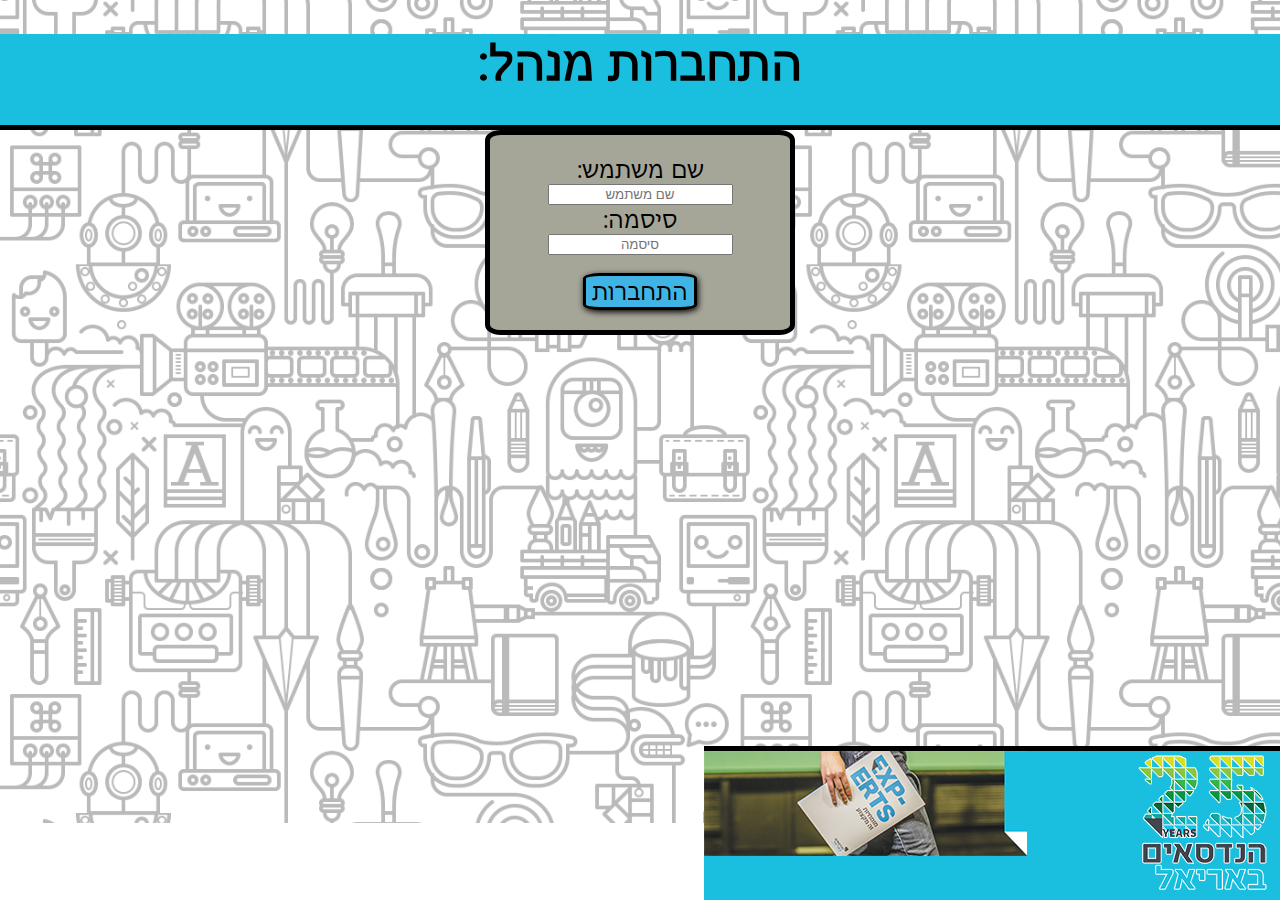
<file: index.html>
<!DOCTYPE html>
<html>
<head>
    <meta charset="UTF-8">
    <link rel="stylesheet" href="https://maxcdn.bootstrapcdn.com/bootstrap/3.3.6/css/bootstrap.min.css"
          integrity="sha384-1q8mTJOASx8j1Au+a5WDVnPi2lkFfwwEAa8hDDdjZlpLegxhjVME1fgjWPGmkzs7" crossorigin="anonymous">
    <link rel="stylesheet" type="text/css" href="css/admin_login.css"/>
    <script src="https://ajax.googleapis.com/ajax/libs/jquery/1.12.2/jquery.min.js"></script>
    <script src="js/admin_login.js"></script>
    <title>התחברות מנהל</title>
</head>
<body>
<header id="headerTop">
    <div class="container-fluid">
        <h1 id="topTxt">התחברות מנהל:</h1>
    </div>
</header>
<div id="centerBox" class="First container-fluid">
    <div class="main">
        <form class="formStyle">
            <span class="centerBoxTxt">שם משתמש:</span><br>
            <input id="username" type="text" placeholder="שם משתמש"><br>
            <span class="centerBoxTxt">סיסמה:</span><br>
            <input id="password" type="password" placeholder="סיסמה"><br><br>
            <input id="button" class="centerBoxTxt" type="button" value="התחברות">
        </form>
    </div>
</div>


<footer class="container-fluid bottom">
        <div class="row footer">
            <img src="css/images/BottomLogo.png" class="float-left">
            <img src="css/images/ProjectLogo.png" class="float-right">
            <div class="arrow-right container-fluid col-md-1 hide">
            </div>
        </div>
</footer>
</body>
</html>
</file>
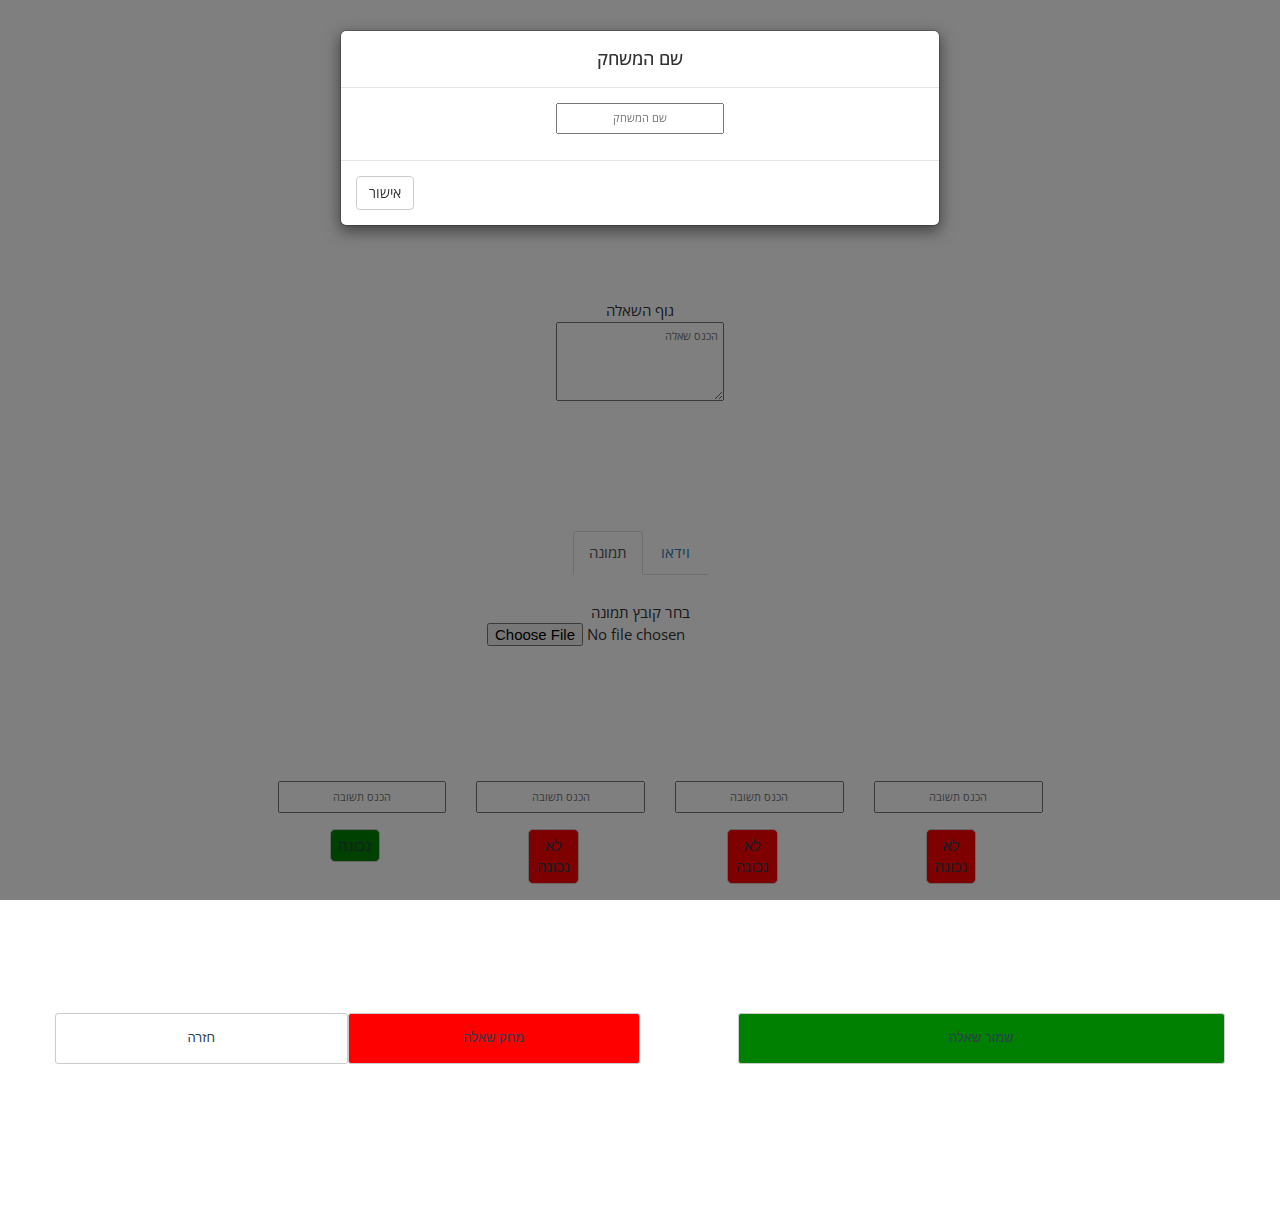
<file: create_game.html>
<!DOCTYPE html>
<html lang="en">
<head>
    <meta charset="UTF-8">
    <title>יצירת משחק</title>
    <link rel="stylesheet" href="http://maxcdn.bootstrapcdn.com/bootstrap/3.3.6/css/bootstrap.min.css">
    <link href="css/create_game.css" rel="stylesheet"/>
    <link rel="stylesheet" href="youtube/upload_video.css">
    <link rel='stylesheet' href='http://fonts.googleapis.com/css?family=Open+Sans' type='text/css'>
    <!-- JQuery-->
    <script src="https://ajax.googleapis.com/ajax/libs/jquery/1.11.3/jquery.min.js"></script>
    <!--Bootstrap-->
    <script src="http://maxcdn.bootstrapcdn.com/bootstrap/3.3.6/js/bootstrap.min.js"></script>
</head>
<body>
<div id="mainDiv" class="container">
    <!-- Modal -->
    <div class="modal fade" id="myModal" data-backdrop="static" data-keyboard="false" role="dialog" >
        <div class="modal-dialog">

            <!-- Modal content-->
            <div class="modal-content">
                <div class="modal-header">
                    <h4 class="modal-title">שם המשחק</h4>
                </div>
                <div class="modal-body">
                    <input id="game_title" type="text" placeholder="שם המשחק"><br>
                </div>
                <div class="modal-footer">
                    <button id="btn_modal_ok" type="button" class="btn btn-default" >אישור</button>
                </div>
            </div>

        </div>
    </div>

    <div class="row section">
        <div class="col-md-12">
            <div id="game_title_label"></div>
        </div>
    </div>

    <div class="row section">
        <div class="col-md-12">
           <ul id="questions_list">

           </ul>
        </div>
    </div>

    <div class="row section">
        <div class="col-md-12">
            <div id="question_number">גוף השאלה</div>
            <textarea id="question_body" rows="4" cols="50" placeholder="הכנס שאלה"></textarea>
        </div>
    </div>

    <div class="row section">
        <ul class="nav nav-tabs">
            <li id="btn_tab_image" class="active btn_tab"><a>תמונה</a></li>
            <li id="btn_tab_video" class="btn_tab"><a>וידאו</a></li>
        </ul>
        <br>
        <div id="tab_image" class="tab_content row"><form>
            בחר קובץ תמונה
            <input type="file" name="fileToUpload" id="fileToUpload"></form>
        </div>
        <div id="tab_video" class="tab_content row">
                    <span id="signinButton" class="pre-sign-in">
                      <span
                              class="g-signin"
                              data-callback="signinCallback"
                              data-clientid="593946001697-eglarvbopvq8esb9uq21kjnaufm0c9n6.apps.googleusercontent.com"
                              data-cookiepolicy="single_host_origin"
                              data-scope="https://www.googleapis.com/auth/youtube.upload https://www.googleapis.com/auth/youtube">
                      </span>
                     </span>

            <div class="post-sign-in">
                <div>
                    <img id="channel-thumbnail">
                    <span id="channel-name"></span>
                </div>

                <div>
                    <label for="title">Title:</label>
                    <input id="title" type="text" value="Default Title">
                </div>
                <div>
                    <label for="description">Description:</label>
                    <textarea id="description">Default description</textarea>
                </div>
                <div>
                    <label for="privacy-status">Privacy Status:</label>
                    <select id="privacy-status">
                        <option>public</option>
                        <option>unlisted</option>
                        <option>private</option>
                    </select>
                </div>

                <div>
                    <input input type="file" id="file" class="button" accept="video/*">
                    <button id="button">Upload Video</button>
                    <div class="during-upload">
                        <p><span id="percent-transferred"></span>% done (<span id="bytes-transferred"></span>/<span
                                id="total-bytes"></span> bytes)</p>
                        <progress id="upload-progress" max="1" value="0"></progress>
                    </div>

                    <div class="post-upload">
                        <p>Uploaded video with id <span id="video-id"></span>. Polling for status...</p>
                        <ul id="post-upload-status"></ul>
                        <div id="player"></div>
                    </div>
                    <p id="disclaimer">By uploading a video, you certify that you own all rights to the content or
                        that
                        you are authorized by the owner to make the content publicly available on YouTube, and that
                        it
                        otherwise complies with the YouTube Terms of Service located at <a
                                href="http://www.youtube.com/t/terms"
                                target="_blank">http://www.youtube.com/t/terms</a>
                    </p>
                </div>
            </div>
        </div>
    </div>

        <div class="row section">
            <ul>
                <li class="col-md-3">
                    <input id="answer1" type="text" placeholder="הכנס תשובה"><br>
                    <div data-index="1" class="btn_answer correct_answer" id="ans1">נכונה</div>
                </li>
                <li class="col-md-3">
                    <input id="answer2" type="text" placeholder="הכנס תשובה"><br>
                    <div data-index="2" class="btn_answer" id="ans2">לא נכונה</div>
                </li>
                <li class="col-md-3">
                    <input id="answer3" type="text" placeholder="הכנס תשובה"><br>
                    <div data-index="3" class="btn_answer" id="ans3">לא נכונה</div>
                </li>
                <li class="col-md-3">
                    <input id="answer4" type="text" placeholder="הכנס תשובה"><br>
                    <div data-index="4" class="btn_answer" id="ans4">לא נכונה</div>
                </li>
            </ul>
        </div>

        <div class="row section">
            <div id="btn_back" class="button col-md-3">חזרה</div>
            <div id="btn_delete_question" class="button col-md-3">מחק שאלה</div>
            <div id="btn_save_game" class="button submit col-md-5">שמור שאלה</div>
        </div>

</div>

<!-- Javascript -->
<script src="js/create_game.js"></script>
<script src="https://apis.google.com/js/client.js?onload=handleClientLoad"></script>
<script src="youtube/plusone.js"></script>
<script src="youtube/cors_upload.js"></script>
<script src="youtube/upload_video.js"></script>


</body>
</html>
</file>
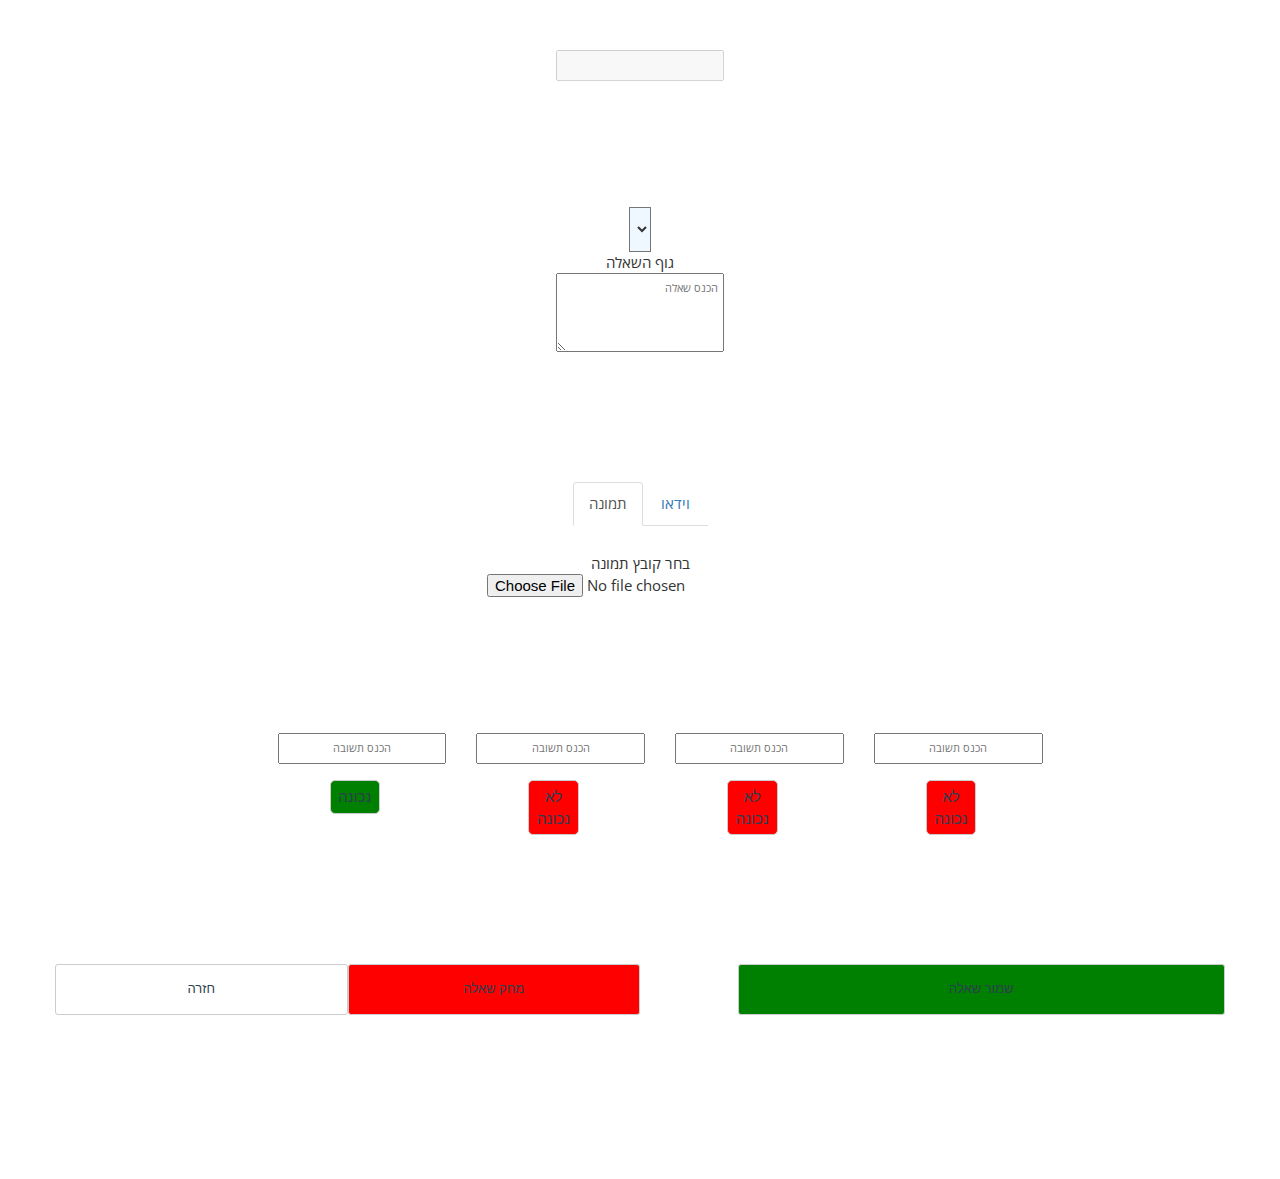
<file: edit_game.html>
<!DOCTYPE html>
<html lang="en">
<head>
    <meta charset="UTF-8">
    <title>עריכת משחק</title>
    <link rel="stylesheet" href="http://maxcdn.bootstrapcdn.com/bootstrap/3.3.6/css/bootstrap.min.css">
    <link href="css/edit_game.css" rel="stylesheet"/>
    <link rel="stylesheet" href="youtube/upload_video.css">
    <link rel='stylesheet' href='http://fonts.googleapis.com/css?family=Open+Sans' type='text/css'>
    <!-- JQuery-->
    <script src="https://ajax.googleapis.com/ajax/libs/jquery/1.11.3/jquery.min.js"></script>
    <!--Bootstrap-->
    <script src="http://maxcdn.bootstrapcdn.com/bootstrap/3.3.6/js/bootstrap.min.js"></script>
</head>
<body>
<div id="mainDiv" class="container">


    <div class="row section">
        <div class="col-md-12">
            <!-- Must disable, people can't change the game name anyways..-->
            <input id="game_title" type="text" disabled>
        </div>
    </div>

    <div class="row">
        <div class="col-md-12">
            <form>
		<select id="questions_list">
                   
                </select>
	    </form>
        </div>
    </div>

    <div class="row section">
        <div class="col-md-12">
            <div>גוף השאלה</div>
            <textarea id="question_body" rows="4" cols="50" placeholder="הכנס שאלה"></textarea>
        </div>
    </div>

    <div class="row section">
        <ul class="nav nav-tabs">
            <li id="btn_tab_image" class="active btn_tab"><a>תמונה</a></li>
            <li id="btn_tab_video" class="btn_tab"><a>וידאו</a></li>
        </ul>
        <br>
        <div id="tab_image" class="tab_content row">
            בחר קובץ תמונה
            <input type="file" name="fileToUpload" id="fileToUpload">
        </div>
        <div id="tab_video" class="tab_content row">
                    <span id="signinButton" class="pre-sign-in">
                      <span
                              class="g-signin"
                              data-callback="signinCallback"
                              data-clientid="593946001697-eglarvbopvq8esb9uq21kjnaufm0c9n6.apps.googleusercontent.com"
                              data-cookiepolicy="single_host_origin"
                              data-scope="https://www.googleapis.com/auth/youtube.upload https://www.googleapis.com/auth/youtube">
                      </span>
                     </span>

            <div class="post-sign-in">
                <div>
                    <img id="channel-thumbnail">
                    <span id="channel-name"></span>
                </div>

                <div>
                    <label for="title">Title:</label>
                    <input id="title" type="text" value="Default Title">
                </div>
                <div>
                    <label for="description">Description:</label>
                    <textarea id="description">Default description</textarea>
                </div>
                <div>
                    <label for="privacy-status">Privacy Status:</label>
                    <select id="privacy-status">
                        <option>public</option>
                        <option>unlisted</option>
                        <option>private</option>
                    </select>
                </div>

                <div>
                    <input input type="file" id="file" class="button" accept="video/*">
                    <button id="button">Upload Video</button>
                    <div class="during-upload">
                        <p><span id="percent-transferred"></span>% done (<span id="bytes-transferred"></span>/<span
                                id="total-bytes"></span> bytes)</p>
                        <progress id="upload-progress" max="1" value="0"></progress>
                    </div>

                    <div class="post-upload">
                        <p>Uploaded video with id <span id="video-id"></span>. Polling for status...</p>
                        <ul id="post-upload-status"></ul>
                        <div id="player"></div>
                    </div>
                    <p id="disclaimer">By uploading a video, you certify that you own all rights to the content or
                        that
                        you are authorized by the owner to make the content publicly available on YouTube, and that
                        it
                        otherwise complies with the YouTube Terms of Service located at <a
                                href="http://www.youtube.com/t/terms"
                                target="_blank">http://www.youtube.com/t/terms</a>
                    </p>
                </div>
            </div>
        </div>
    </div>

        <div class="row section">
            <ul>
                <li class="col-md-3">
                    <input id="answer1" type="text" placeholder="הכנס תשובה"><br>
                    <div data-index="1" class="btn_answer correct_answer" id="ans1">נכונה</div>
                </li>
                <li class="col-md-3">
                    <input id="answer2" type="text" placeholder="הכנס תשובה"><br>
                    <div data-index="2" class="btn_answer" id="ans2">לא נכונה</div>
                </li>
                <li class="col-md-3">
                    <input id="answer3" type="text" placeholder="הכנס תשובה"><br>
                    <div data-index="3" class="btn_answer" id="ans3">לא נכונה</div>
                </li>
                <li class="col-md-3">
                    <input id="answer4" type="text" placeholder="הכנס תשובה"><br>
                    <div data-index="4" class="btn_answer" id="ans4">לא נכונה</div>
                </li>
            </ul>
        </div>

        <div class="row section">
	    <div id="btn_back" class="button col-md-3">חזרה</div>
            <div id="btn_delete_question" class="button col-md-3">מחק שאלה</div>
            <div id="btn_save_game" class="button submit col-md-5">שמור שאלה</div>
        </div>

</div>

<!-- Javascript -->
<script src="js/edit_game.js"></script>
<script src="https://apis.google.com/js/client.js?onload=handleClientLoad"></script>
<script src="youtube/plusone.js"></script>
<script src="youtube/cors_upload.js"></script>
<script src="youtube/upload_video.js"></script>


</body>
</html>
</file>
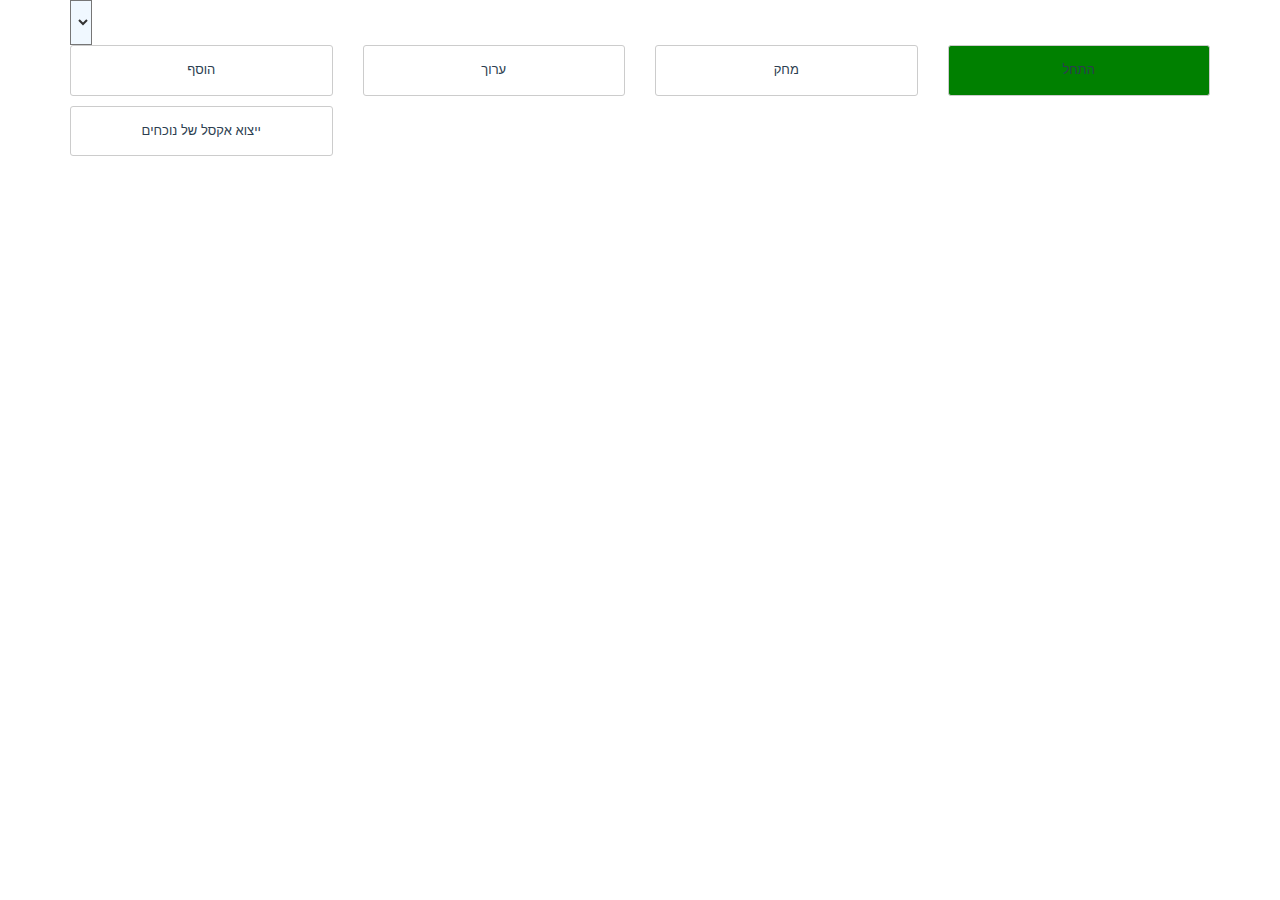
<file: manage_games.html>
<!DOCTYPE html>
<html lang="en">
<head>
    <meta charset="UTF-8">
    <title>ניהול משחקים</title>

    <link href="css/manage_games.css" rel="stylesheet"/>
    <!-- JQuery-->
    <script src="https://ajax.googleapis.com/ajax/libs/jquery/1.11.3/jquery.min.js"></script>
    <!--Bootstrap-->
    <link rel="stylesheet" href="http://maxcdn.bootstrapcdn.com/bootstrap/3.3.6/css/bootstrap.min.css">

</head>
<body>

<div id="mainDiv" class="container">
    <div class="row">
        <div class="col-md-12">
            <div id="games">
                <select id="games_list">

                </select>
            </div>
        </div>
    </div>

    <div class="row">
        <div class="col-md-3">
            <div id="btn_add" class="button">הוסף</div>
        </div>

        <div class="col-md-3">
            <div id="btn_edit" class="button">ערוך</div>
        </div>

        <div class="col-md-3">
            <div id="btn_delete" class="button">מחק</div>
        </div>

        <div class="col-md-3">
            <div id="btn_start" class="button start">התחל</div>
        </div>
    </div>
    
    <div class="space"></div>
    
    <div class="row">
        <div class="col-md-offest-6 col-md-3">
            <div id="btn_export" class="button">ייצוא אקסל של נוכחים</div>
        </div>
    </div>
</div>



<!-- Javascript -->
<script src="js/manage_games.js"></script>
</body>
</html>
</file>
<file: css/admin_login.css>
body{
    margin: 0px;
    padding: 0px;
    background-image: url("../css/images/backImage.png");
    background-size: 100%;
    background-repeat: repeat-y,repeat-x;
    direction: rtl;
}
.hide{
    visibility: hidden;
}
h1 { 
   text-align: center;
    
}
img {
    max-width: 100%;
    height: auto;
}
#headerTop{
    background-color: #1abfdf;
    border-bottom: 5px solid;
    border-bottom-color: black;
}
#centerBox{
    background-color: #a5a598;
    width: 300px;
    border: 5px solid;
    border-radius:5%;
    padding-right: 0px;
    padding-left: 0px;
    padding-bottom: 20px;
    padding-top: 20px;
    margin-bottom: 30px;
	margin-top: 60px

}
.centerBoxTxt{
    text-align: center;
    font-size: 25px;
    font-family: gisha;
}
.main{
    text-align: center;
}
input{
    text-align: center;
}
footer{
    float: center;
    overflow: hidden;
    line-height: 1;
}
.col-md-12{
    padding-left: 0px;
    padding-right: 0px;
}
.arrow-right {
 margin: 0px;
padding: 0px;
  width: 0; 
  height: 0; 
  border-top: 104px solid transparent;
  border-left: 104px solid white;
transform: rotate(-90deg);
    background-color: #41464b;
     float: right; 
}
#txt{
 overflow: hidden;
    text-align: center;
    color: black;
    font-size: 3.5em;
    padding-left: 125px;
    font-family: oemeodedpashutpro-regular-webfont;
}
#topTxt{
    text-align: center;
    font-size: 50px;
	font-family: gisha;
   
}
@media only screen and (max-width: 600px) {

    #txt { font-size: 2em;margin-left: 220px; }
    .col-md-8{width: 30%;}
    .arrow-right{border-top:52px solid transparent;border-left: 52px solid white;}
    .float-left{
        width: 50%;
        height: 103px;
        margin-right: 56px;}
    .float-right{
        height: 90px;
    }
}
footer>.container-fluid{
    padding-left: 0px;
    padding-right:0px;
}
.row{
    margin-right: 0px;
    margin-left: 0px;
}
.formStyle{
    margin-left: 0%;
}
@font-face {
    font-family: gisha;
    src: url('font/gisha.ttf');
}
#textColor{
    color: #41464b;
    float: right;
}
#textColor2{
    color: #57faff;
    float: right;
}
footer{
    max-width: 100%;
    height: auto;
}

#button{
    background-color: #41b4e6;
    bottom: 0px;
    border: 3px solid;
    border-radius: 15%;
    box-shadow: 1px 2px 6px #000;
}

#button:active{
    background-color: #2989B3;
    bottom: 0px;
    border: 3px solid;
    border-radius: 15%;
    box-shadow: 1px 2px 6px #000;
}

#button:hover{
    background-color: #2989B3;
    bottom: 0px;
    border: 3px solid;
    border-radius: 15%;
    box-shadow: 1px 2px 6px #000;
}

.bottom{
    background-color: #1abfdf;
    bottom: 0px;
    border-top: 5px solid;
    position: fixed;
}
footer>div>div>.col-md-3{
    padding-left: 0px;
    padding-right: 0px;
}
.float-left{
    float:left; 
}
.float-right{
    float: right;
}body{
    margin: 0px;
    padding: 0px;
     /*background-color: #41b4e6;*/
    background-image: url("../css/images/backImage.png");
    background-size: 100%;
    background-repeat: no-repeat;
    direction: rtl;
}
.hide{
    visibility: hidden;
}
h1 { 
   text-align: center;
    
}
img {
    max-width: 100%;
    height: auto;
}
#headerTop{
    background-color: #1abfdf;
    border-bottom: 5px solid;
    border-bottom-color: black;
}
#centerBox
{
    background-color: #a5a598;
    width: 300px;
    border: 5px solid;
    border-radius:5%;
    padding-right: 0px;
    padding-left: 0px;
    padding-bottom: 20px;
    padding-top: 20px;
    margin-top: 30px;
    margin-bottom: 30px;
	position: relative;
	margin: auto;
	
}
#centerBoxTxt{
    text-align: center;
    font-size: 30px;
    font-family: gisha;
}
.main{
    text-align: center;
}
input{
    text-align: center;
}
.button{
    background-color: #4CAF50;
    border: none;
    color: white;
    padding: 15px 32px;
    text-align: center;
    text-decoration: none;
    display: inline-block;
    font-size: 16px;
    margin: 4px 2px;
    cursor: pointer;
}
footer{
    float: center;
    overflow: hidden;
    line-height: 1;
}
.col-md-12{
    padding-left: 0px;
    padding-right: 0px;
}
.arrow-right {
 margin: 0px;
padding: 0px;
  width: 0; 
  height: 0; 
  border-top: 104px solid transparent;
  border-left: 104px solid white;
transform: rotate(-90deg);
    background-color: #41464b;
     float: right; 
}
/*img{
    margin-left: 0%;
    clear: both;
}
#image{
    margin-right: 24%;
}*/
#txt{
 overflow: hidden;
    text-align: center;
    color: black;
    font-size: 3.5em;
    padding-left: 125px;
    font-family: oemeodedpashutpro-regular-webfont;
}
#topTxt{
    text-align: center;
    font-size: 50px;
   
}
@media only screen and (max-width: 360px) {

    #txt { font-size: 2em; }
    
}
footer>.container-fluid{
    padding-left: 0px;
    padding-right:0px;
}
.row{
    margin-right: 0px;
    margin-left: 0px;
}
.formStyle{
    margin-left: 0%;
}
/*@font-face {
    font-family: 'oemeodedpashutpro-regular-webfont';
    src: url('../font/oemeodedpashutpro-regular-webfont.ttf');
    font-weight: normal;
    font-style: normal;
}*/
@font-face {
    font-family: gisha;
    src: url('font/gisha.ttf');
}
#textColor{
    color: #41464b;
    float: right;
}
#textColor2{
    color: #57faff;
    float: right;
}
footer{
    max-width: 100%;
    height: auto;
}
}
.botton{
    background-color: #41b4e6;
    bottom: 0px;
    border: 3px solid;
    border-radius: 15%;
    box-shadow: 1px 2px 6px #000;
}
.bottom{
    background-color: #1abfdf;
    bottom: 0px;
    border-top: 5px solid;
    position: fixed;
}
footer>div>div>.col-md-3{
    padding-left: 0px;
    padding-right: 0px;
}
</file>
<file: css/create_game.css>
#mainDiv{

    margin: 50px auto;
    text-align: center;
    position: relative;
    float: none;
}

.section{
    margin-bottom: 10%;
}

ul{
    display: inline-block;
    list-style: none;
}
.btn_tab{
    cursor: pointer;
}
#tab_image{
    display: inline;
}
#tab_video{
    display: none;
}
input[type="file"] {
    display: block;
    margin: auto;
}

.button{
    position: relative;
    padding: 15px;
    border: 1px solid #ccc;
    border-radius: 3px;
    box-sizing: border-box;
    font-family: Helvetica, Arial, sans-serif;
    color: #2C3E50;
    font-size: 13px;
    background-color: white;
    cursor: pointer;
}
input{
    text-align: center;
}

textarea{
    text-align: right;
    width: auto;
}

#btn_delete_question{
    background: red;
    position: relative;
    float: left;
}

.submit{
    background: green;
    position: relative;
    float: right;
}

.nav_button{
    padding: 5px;
    border: 1px solid #ccc;
    border-radius: 3px;
    margin-bottom: 50px;
    width: auto;
    box-sizing: border-box;
    font-family: Helvetica, Arial, sans-serif;
    color: #2C3E50;
    font-size: 13px;
    background-color: white;
    cursor: pointer;


}

#btn_modal_ok{
   float: left;

}

.game_name_div{
    margin: 50px auto;
    text-align: center;
    position: relative;
    float: none;
}

.btn_answer{
    width: 30%;
    padding: 5px;
    border: 1px solid #ccc;
    border-radius: 5px;
    margin-top: 5px;
    margin-left: 52px;
    box-sizing: border-box;
    font-family: Helvetica, Arial, sans-serif;
    color: #2C3E50;
    cursor: pointer;
    background-color: red;
}
.correct_answer{
    background-color: green;
}
.wrong_answer{
    background-color: red;
}
</file>
<file: youtube/upload_video.css>
#channel-image {
    width: 2em;
    height: 2em;
    vertical-align: middle;
}

#channel-name {
    margin-left: 0.2em;
    margin-right: 0.2em;
}

#disclaimer {
    font-size: 0.75em;
    color: #aeaeae;
    max-width: 350px;
}

body {
    font-family: "Open Sans", sans-serif;
    font-size: 1.5em;
}

.post-sign-in {
    display: none;
}

.during-upload {
    display: none;
}

.post-upload {
    display: none;
}

label {
    display: block;
}

input[type="text"], textarea, progress {
    font-size: 0.75em;
    width: 15em;
    margin-bottom: 1em;
    padding: 0.5em;
    font-family: "Open Sans", sans-serif;
}

textarea {
    height: 7em;
}
</file>
<file: css/edit_game.css>
#mainDiv{
    margin: 50px auto;
    text-align: center;
    position: relative;
    float: none;
}

.section{
    margin-bottom: 10%;
}
select{
    height: 45px;
    background-color: aliceblue;
}
ul{
    display: inline-block;
    list-style: none;
}
.btn_tab{
    cursor: pointer;
}
#tab_image{
    display: inline;
}
#tab_video{
    display: none;
}
input[type="file"] {
    display: block;
    margin: auto;
}

.button{
    position: relative;
    padding: 15px;
    border: 1px solid #ccc;
    border-radius: 3px;
    box-sizing: border-box;
    font-family: Helvetica, Arial, sans-serif;
    color: #2C3E50;
    font-size: 13px;
    background-color: white;
    cursor: pointer;
}
input{
    text-align: center;
}

textarea{
    text-align: right;
    width: auto;
    direction: rtl;
}

#btn_delete_question{
    background: red;
    position: relative;
    float: left;
}

.submit{
    background: green;
    position: relative;
    float: right;
}

.nav_button{
    padding: 5px;
    border: 1px solid #ccc;
    border-radius: 3px;
    margin-bottom: 50px;
    width: auto;
    box-sizing: border-box;
    font-family: Helvetica, Arial, sans-serif;
    color: #2C3E50;
    font-size: 13px;
    background-color: white;
    cursor: pointer;


}

#btn_modal_ok{
   float: left;

}

.game_name_div{
    margin: 50px auto;
    text-align: center;
    position: relative;
    float: none;
}

.btn_answer{
    width: 30%;
    padding: 5px;
    border: 1px solid #ccc;
    border-radius: 5px;
    margin-top: 5px;
    margin-left: 52px;
    box-sizing: border-box;
    font-family: Helvetica, Arial, sans-serif;
    color: #2C3E50;
    cursor: pointer;
    background-color: red;
}
.correct_answer{
    background-color: green;
}
.wrong_answer{
    background-color: red;
}
</file>
<file: css/manage_games.css>
#games{
    margin: auto;
}

ul{
    display: inline-block;
    list-style: none;
}
li{
    background-color: dimgrey;
}

select{
    height: 45px;
    background-color: aliceblue;
}
.button{
    position: relative;
    padding: 15px;
    border: 1px solid #ccc;
    border-radius: 3px;
    box-sizing: border-box;
    font-family: Helvetica, Arial, sans-serif;
    color: #2C3E50;
    font-size: 13px;
    background-color: white;
    cursor: pointer;
    text-align: center;
}
.start{
    background: green;
    position: relative;
}

.space{
    padding-top: 10px;
}
</file>
